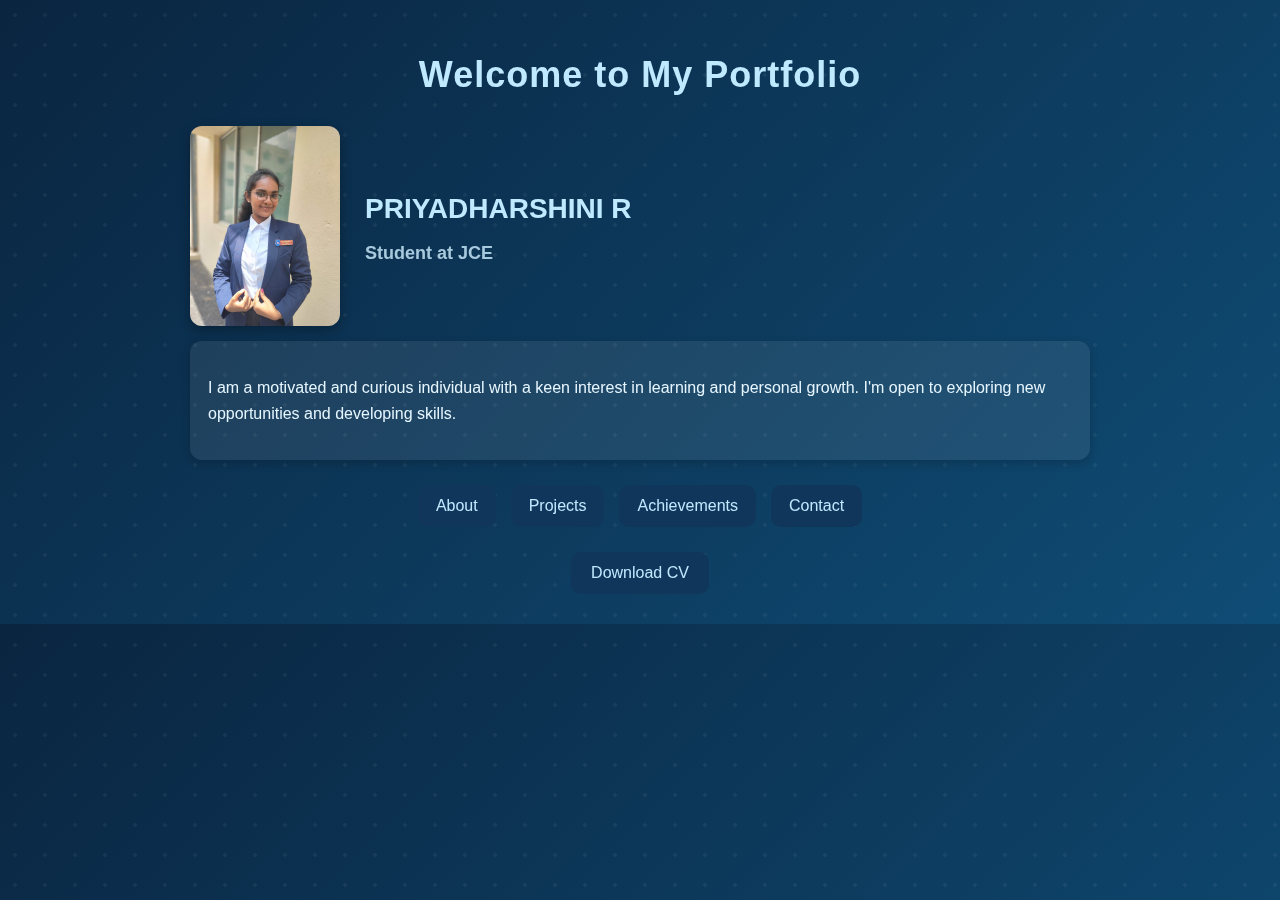
<file: index.html>
<!DOCTYPE html>
<html lang="en">
<head>
    <meta charset="UTF-8">
    <meta name="viewport" content="width=device-width, initial-scale=1.0">
    <title>My Portfolio</title>

    <!-- Linking CSS -->
    <link rel="stylesheet" href="styles.css">
</head>

<body>
    <div class="tiny-bubbles"></div>

    <div class="container">
        <h1 class="welcome-heading">Welcome to My Portfolio</h1>

        <div class="top-section">
            <div class="photo-box">
                <img src="images/myphoto.jpeg" alt="Profile Photo">
            </div>

            <div class="info">
                <h2>PRIYADHARSHINI R</h2>
                <h3>Student at JCE</h3>
            </div>
        </div>

        <div class="about-text">
            <p>
                I am a motivated and curious individual with a keen interest in learning and personal growth.
            I'm open to exploring new opportunities and developing skills.
            </p>
        </div>

        <div class="btn-box">
            <button onclick="goToPage('about.html')">About</button>
            <button onclick="goToPage('project.html')">Projects</button>
            <button onclick="goToPage('achievement.html')">Achievements</button>
            <button onclick="goToPage('contact.html')">Contact</button>
        </div>

        <div class="bottom-actions">
           <button class="cv-btn" onclick="downloadCV()">Download CV</button>
        </div>
<!-- Linking JS -->
    <script src="script.js"></script>
</body>
</html>
</file>
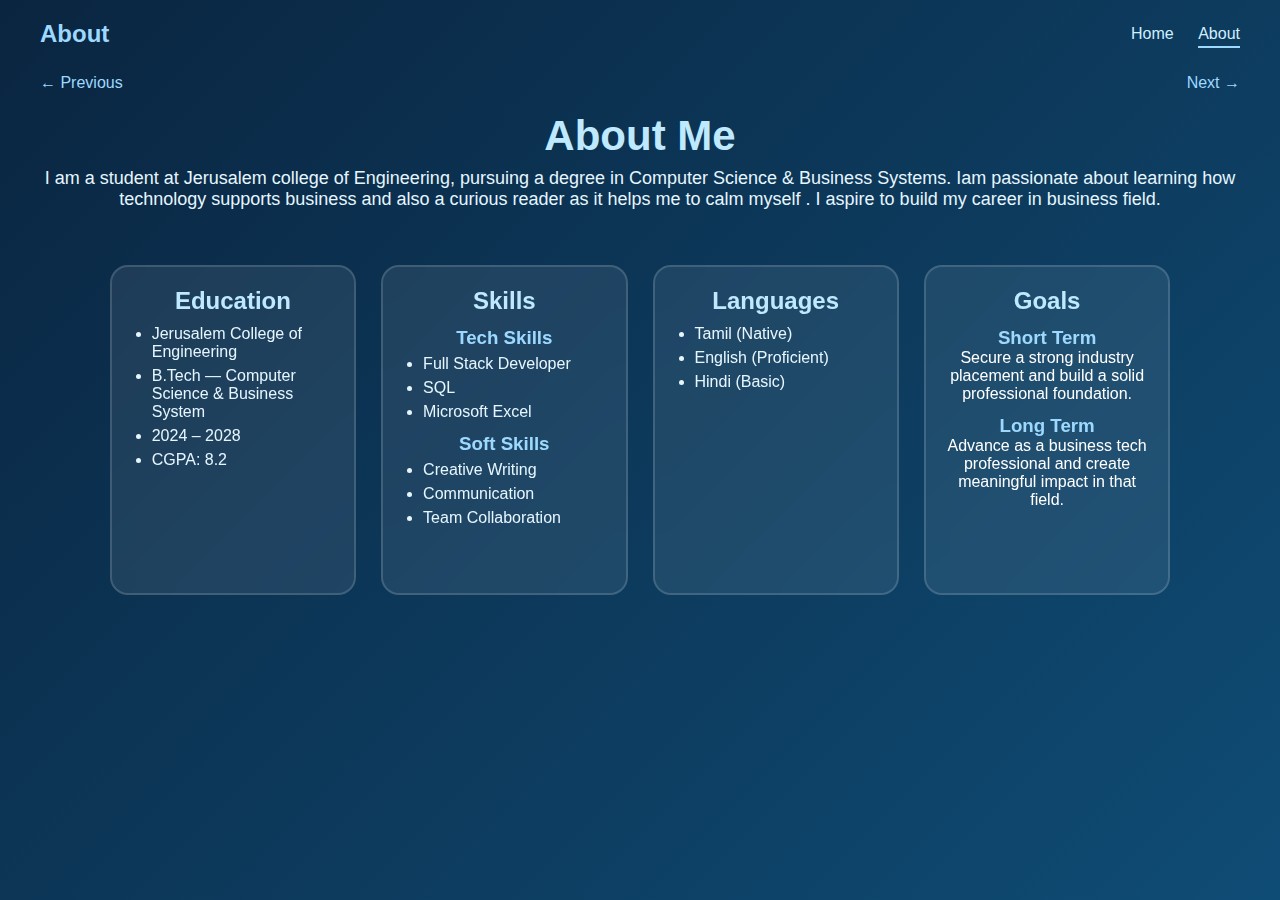
<file: about.html>
<!DOCTYPE html>
<html lang="en">
<head>
    <meta charset="UTF-8">
    <meta name="viewport" content="width=device-width, initial-scale=1.0">
    <title>About</title>
    <link rel="stylesheet" href="about.css">
</head>
<body>

    <!-- ===== Header (EXACT SAME AS ACHIEVEMENTS) ===== -->
    <header class="top-header">
        <h2 class="page-title">About</h2>

        <nav class="top-nav">
            <a href="index.html">Home</a>
            <a href="about.html" class="active">About</a>
        </nav>
    </header>

    <!-- ===== Previous + Next (EXACT SAME) ===== -->
    <div class="nav-arrows">
        <a href="index.html" class="previous-btn">← Previous</a>
        <a href="project.html" class="next-btn">Next →</a>
    </div>

    <!-- ===== About Section ===== -->
    <section class="about-section">

        <h1 class="about-title">About Me</h1>
        <p class="about-desc">
            I am a student at Jerusalem college of Engineering, pursuing a degree in 
            Computer Science & Business Systems. Iam passionate about learning how technology supports
            business and also a curious reader as it helps me to calm myself .
            I aspire to build my career in business field.
        </p>

        <!-- Four Boxes Container -->
        <div class="about-box-container">

            <div class="about-box">
                <h2>Education</h2>
                <ul>
                    <li>Jerusalem College of Engineering</li>
                    <li>B.Tech — Computer Science & Business System</li>
                    <li>2024 – 2028</li>
                    <li>CGPA: 8.2</li>
                </ul>
            </div>

            <div class="about-box">
                <h2>Skills</h2>

                <h3>Tech Skills</h3>
                <ul>
                    <li>Full Stack Developer</li>
                    <li>SQL</li>
                    <li>Microsoft Excel</li>
                </ul>

                <h3>Soft Skills</h3>
                <ul>
                    <li>Creative Writing</li>
                    <li>Communication</li>
                    <li>Team Collaboration</li>
                </ul>
            </div>

            <div class="about-box">
                <h2>Languages</h2>
                <ul>
                    <li>Tamil (Native)</li>
                    <li>English (Proficient)</li>
                    <li>Hindi (Basic)</li>
                </ul>
            </div>

            <div class="about-box">
                <h2>Goals</h2>

                <h3>Short Term</h3>
                <p>Secure a strong industry placement and build a solid professional foundation.</p>

                <h3>Long Term</h3>
                <p>Advance as a business tech professional and create meaningful impact in that field.</p>
            </div>

        </div>
    </section>

</body>
</html>
</file>
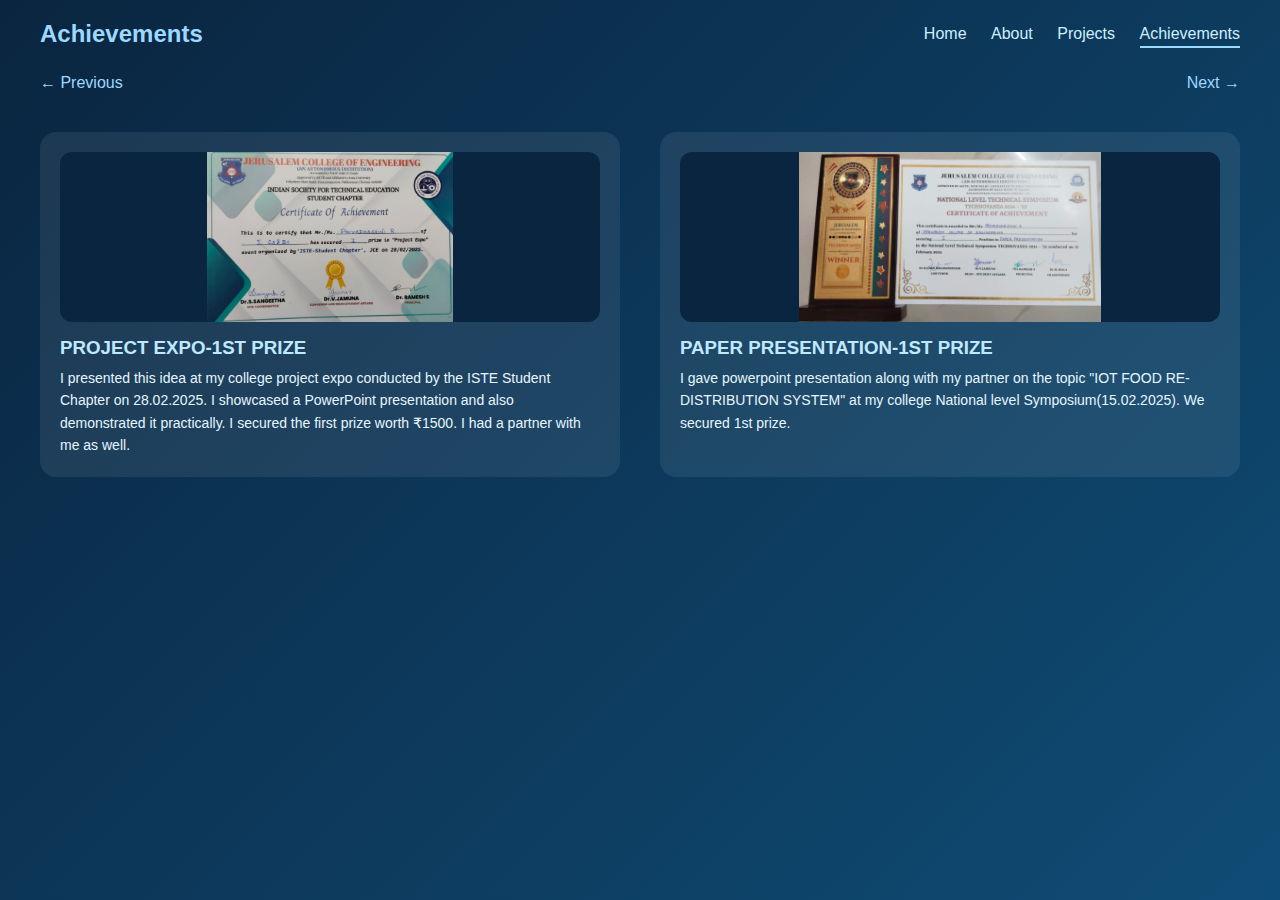
<file: achievement.html>
<!DOCTYPE html>
<html lang="en">
<head>
    <meta charset="UTF-8">
    <meta name="viewport" content="width=device-width, initial-scale=1.0">
    <title>Achievements</title>
    <link rel="stylesheet" href="achievement.css">
</head>
<body>

    <!-- ===== Header ===== -->
    <header class="top-header">
        <h2 class="page-title">Achievements</h2>

        <nav class="top-nav">
            <a href="index.html">Home</a>
            <a href="about.html">About</a>
            <a href="project.html">Projects</a>
            <a href="achievement.html" class="active">Achievements</a>
        </nav>
    </header>

    <!-- ===== Previous Button ===== -->
    <div class="nav-arrows">
    <!-- Previous -->
    <a href="project.html" class="previous-btn">← Previous</a>

    <!-- Next -->
    <a href="contact.html" class="next-btn">Next →</a>
</div>
    <!-- ===== Achievements Section ===== -->
    <section class="achievements-wrapper">

        <!-- Achievement 1 -->
        <div class="achievement-box">
            <div class="image-box">
                <img src="images/hydrocer.jpeg" alt="Achievement Image 1">
            </div>

            <h3>PROJECT EXPO-1ST PRIZE</h3>
            <p>
                I presented this idea at my college project expo conducted by the ISTE Student Chapter on 28.02.2025.
                I showcased a PowerPoint presentation and also demonstrated it practically. 
                I secured the first prize worth ₹1500. I had a partner with me as well.
     </p>

        </div>

        <!-- Achievement 2 -->
        <div class="achievement-box">
            <div class="image-box">
                <img src="images/sympocer.jpeg" alt="Achievement Image 2">
            </div>

        <h3>PAPER PRESENTATION-1ST PRIZE</h3>
            <p>
              I gave powerpoint presentation along with my partner on the topic "IOT FOOD RE-DISTRIBUTION SYSTEM" 
              at my college  National level Symposium(15.02.2025). We secured 1st prize.
            </p>
        </div>

    </section>

    <script src="achievement.js"></script>
</body>
</html>
</file>
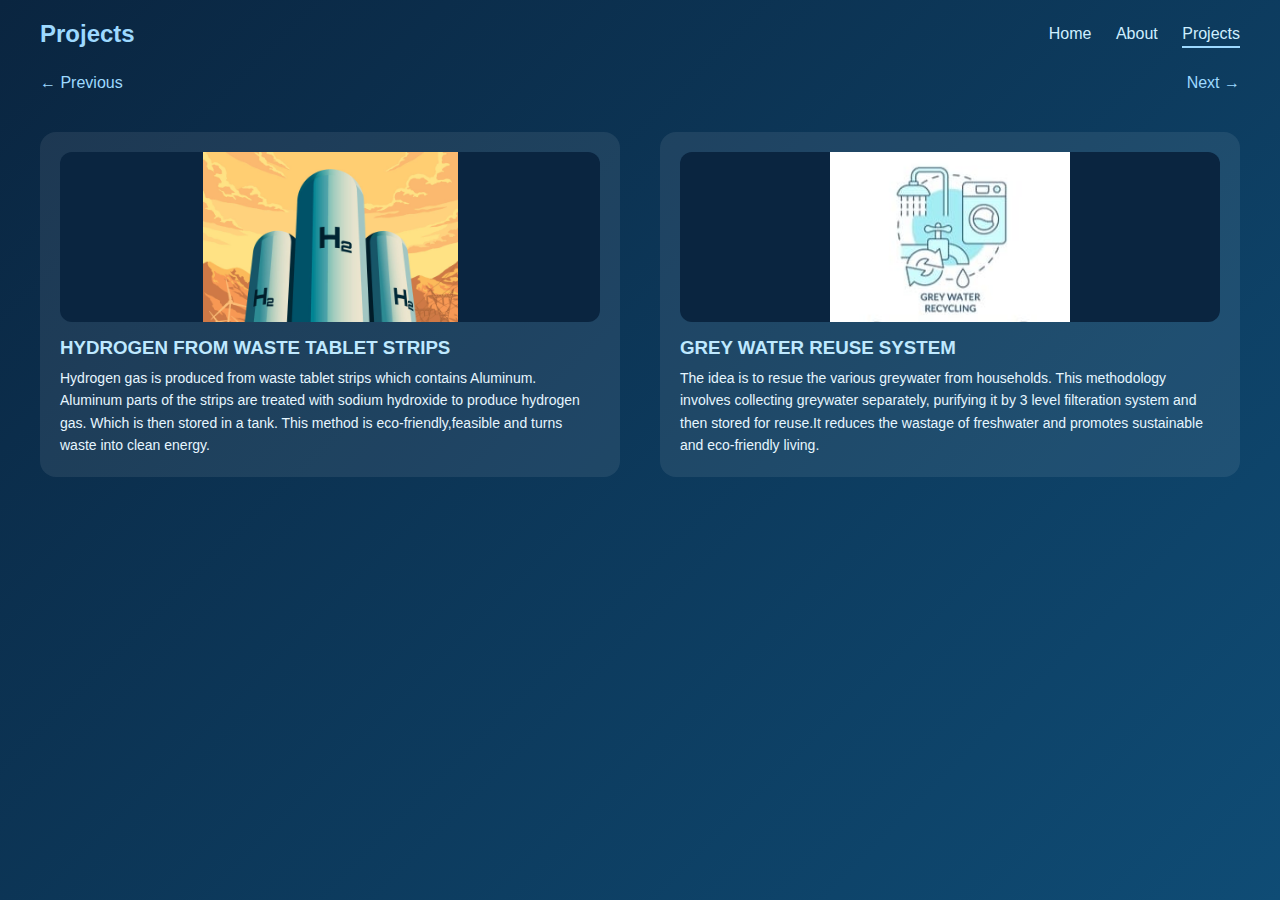
<file: project.html>
<!DOCTYPE html>
<html lang="en">
<head>
    <meta charset="UTF-8">
    <meta name="viewport" content="width=device-width, initial-scale=1.0">
    <title>Projects</title>
    <link rel="stylesheet" href="project.css">
</head>

<body>

    <!-- ===== Header ===== -->
    <header class="top-header">
        <h2 class="page-title">Projects</h2>

        <nav class="top-nav">
            <a href="index.html">Home</a>
            <a href="about.html">About</a>
            <a href="project.html" class="active">Projects</a>
        </nav>
    </header>

    <!-- ===== Previous Button ===== -->
    <div class="nav-arrows">
    <!-- Previous -->
    <a href="about.html" class="previous-btn">← Previous</a>

    <!-- Next -->
    <a href="achievement.html" class="next-btn">Next →</a>
</div>

    <!-- ===== Projects Container ===== -->
    <section class="projects-wrapper">

        <!-- Project 1 -->
        <div class="project-box">
            <div class="image-box">
                <img src="images/hydrogen.jpeg" alt="Hydrogen Project">
            </div>

            <h3>HYDROGEN FROM WASTE TABLET STRIPS</h3>
            <p>
                Hydrogen gas is produced from waste tablet strips which contains Aluminum.
                Aluminum parts of the strips are treated with sodium hydroxide to produce hydrogen gas.
                Which is then stored in a tank. This method is eco-friendly,feasible 
                and turns waste into clean energy.
            </p>
        </div>

        <!-- Project 2 -->
        <div class="project-box">
            <div class="image-box">
                <img src="images/greywater2.jpeg" alt="Extraction Model">
            </div>

            <h3>GREY WATER REUSE SYSTEM</h3>
            <p>
                The idea is to resue the various greywater from households.
                This methodology involves collecting greywater separately, purifying it by 3 level
                filteration system and then stored for reuse.It reduces the wastage of freshwater 
                and promotes sustainable and eco-friendly living.
            </p>
        </div>

    </section>

    <script src="project.js"></script>
</body>
</html>
</file>
<file: styles.css>
body {
    margin: 0;
    font-family: Arial, sans-serif;
    background: linear-gradient(135deg, #0a2540, #0f4c75); /* Match Achievements/ About page theme */
    color: #e6f6ff; /* Pale text like other pages */
}

.container {
    padding: 30px 20px; /* Reduced unnecessary spaces */
    max-width: 900px;  /* Slightly narrower */
    margin: auto;
}

h1.welcome-heading {
    text-align: center;
    font-size: 36px;
    margin-bottom: 30px; /* moved slightly upward */
    letter-spacing: 1px;
    color: #bfe9ff; /* Pale blue like theme */
}

.top-section {
    display: flex;
    align-items: center;
    gap: 25px;
    flex-wrap: wrap;
}


.photo-box {
    width: 150px;
    height: 200px;
    background: rgba(255, 255, 255, 0.08); /* match theme transparency */
    border-radius: 12px;
    backdrop-filter: blur(4px);
    overflow: hidden;
    box-shadow: 0 4px 12px rgba(0,0,0,0.3);
}

.photo-box img {
    width: 100%;
    height: 100%;
    object-fit: cover;
}

.info {
    flex: 1;
}

.info h2 {
    font-size: 28px;
    margin-bottom: 8px;
    color: #bfe9ff; /* Match theme */
}

.info h3 {
    font-size: 18px;
    opacity: 0.8;
    color: #cfefff; /* Slightly lighter for subtitle */
}

.about-text {
    margin-top: 15px;
    background: rgba(255,255,255,0.08); /* Slightly transparent pale */
    padding: 18px;
    border-radius: 12px;
    line-height: 1.6;
    box-shadow: 0 3px 10px rgba(0,0,0,0.2);
    color: #e6f6ff; /* Match text theme */
}

.btn-box {
    margin-top: 25px;
    display: flex;
    flex-wrap: wrap;
    gap: 15px;
    justify-content: center; /* Centered buttons */
}

.btn-box button {
    padding: 12px 18px;
    font-size: 16px;
    border: none;
    background: #10375b; /* Button stands out from background */
    color: #bfe9ff;      /* Pale text */
    border-radius: 10px;
    cursor: pointer;
    transition: 0.3s;
}

.btn-box button:hover {
    background: #69d5ff;
    transform: scale(1.05);
}

.bottom-actions {
    margin-top: 25px;
    display: flex;
    align-items: center;
    gap: 20px;
    justify-content: center; /* Center aligned */
}

.cv-btn {
    padding: 12px 20px;
    background: #10375b;
    border-radius: 10px;
    border: none;
    color: #bfe9ff;
    cursor: pointer;
    transition: 0.3s;
    font-size: 16px;
}

.cv-btn:hover {
    background: #0277a1;
}


/* ===== Tiny Floating Bubbles ===== */
.tiny-bubbles {
    position: fixed;
    inset: 0;
    z-index: -1;
    pointer-events: none;
    background-image: radial-gradient(circle, rgba(255,255,255,0.05) 2px, transparent 2px);
    background-size: 30px 30px;
    animation: floatBubbles 10s linear infinite;
}

@keyframes floatBubbles {
    0% { background-position: 0 -50px; }
    100% { background-position: 0 100%; }
}
@media (max-width: 768px) {

    .top-section {
        flex-direction: column;
        text-align: center;
    }

    .photo-box {
        width: 130px;
        height: 170px;
    }

    h1.welcome-heading {
        font-size: 24px;
    }

    .info h2 {
        font-size: 20px;
    }

    .info h3 {
        font-size: 15px;
    }

    .about-text {
        font-size: 14px;
        padding: 15px;
    }

    .btn-box button,
    .cv-btn {
        width: 100%;
        max-width: 260px;
    }
}
</file>
<file: about.css>
/* ===== Ocean Theme Background ===== */
* {
    margin: 0;
    padding: 0;
    box-sizing: border-box;
    font-family: Arial, Helvetica, sans-serif;
}

body {
    background: linear-gradient(135deg, #0a2540, #0f4c75);
    color: #ffffff;
    min-height: 100vh;
}

/* ===== Header (EXACT SAME AS ACHIEVEMENTS) ===== */
.top-header {
    display: flex;
    justify-content: space-between;
    align-items: center;
    padding: 20px 40px;
}

.page-title {
    color: #9dd9ff;
}

/* Navigation */
.top-nav a {
    text-decoration: none;
    color: #cfefff;
    margin-left: 20px;
}

.top-nav a.active {
    border-bottom: 2px solid #9dd9ff;
    padding-bottom: 4px;
}

/* ===== Previous + Next (EXACT SAME AS ACHIEVEMENTS) ===== */
.nav-arrows {
    display: flex;
    justify-content: space-between;
    align-items: center;
    margin: 6px 40px 10px 40px;
}

.previous-btn,
.next-btn {
    font-size: 16px;
    color: #9dd9ff;
    text-decoration: none;
    background: none;
    border: none;
    padding: 0;
    cursor: pointer;
    transition: color 0.3s ease;
}

.previous-btn:hover,
.next-btn:hover {
    color: #ffffff;
}

/* ===== About Section ===== */
.about-section {
    text-align: center;
    margin-top: -10px; /* moved slightly upwards */
    padding: 20px;
}

.about-title {
    font-size: 42px; /* reduced from 50px */
    font-weight: 700;
    margin-bottom: 8px;
    color: #bfe9ff;
}

.about-desc {
    font-size: 18px;
    color: #e6f6ff;
    margin-bottom: 35px;
}

/* ===== Four Boxes Row ===== */
.about-box-container {
    display: flex;
    justify-content: center;
    gap: 25px;
    padding: 20px 60px;
}

/* ===== Each Box ===== */
.about-box {
    width: 22%;
    padding: 20px;
    background: rgba(255,255,255,0.08);
    backdrop-filter: blur(10px);
    border-radius: 18px;
    color: #ffffff;
    transition: 0.4s;
    min-height: 330px;
    border: 2px solid rgba(255,255,255,0.15);
}

.about-box:hover {
    transform: translateY(-5px);
    background: rgba(255,255,255,0.15);
    box-shadow: 0 6px 20px rgba(0,0,0,0.3);
}

.about-box h2 {
    margin-bottom: 10px;
    color: #bfe9ff;
}

.about-box h3 {
    margin-top: 12px;
    color: #9dd9ff;
}

.about-box ul {
    padding-left: 20px;
    text-align: left;
}

.about-box ul li {
    margin: 6px 0;
    color: #e6f6ff;
}
@media (max-width: 768px) {

    /* Header */
    .top-header {
        flex-direction: column;
        gap: 10px;
        padding: 15px 20px;
        text-align: center;
    }

    .top-nav a {
        margin: 0 10px;
    }

    /* Prev / Next arrows */
    .nav-arrows {
        margin: 10px 20px;
        font-size: 14px;
    }

    /* Title & description */
    .about-title {
        font-size: 26px;
    }

    .about-desc {
        font-size: 14px;
        margin-bottom: 25px;
    }

    /* Boxes container */
    .about-box-container {
        flex-direction: column;
        padding: 10px;
        gap: 20px;
    }

    /* Individual box */
    .about-box {
        width: 100%;
        min-height: auto;
    }
}
.about-box-container {
    flex-wrap: wrap;
}
</file>
<file: achievement.css>
* {
    margin: 0;
    padding: 0;
    box-sizing: border-box;
    font-family: Arial, Helvetica, sans-serif;
}

body {
    background: linear-gradient(135deg, #0a2540, #0f4c75);
    color: #ffffff;
    min-height: 100vh;
}

/* ===== Header ===== */
.top-header {
    display: flex;
    justify-content: space-between;
    align-items: center;
    padding: 20px 40px;
}

.page-title {
    color: #9dd9ff;
}

.top-nav a {
    text-decoration: none;
    color: #cfefff;
    margin-left: 20px;
}

.top-nav a.active {
    border-bottom: 2px solid #9dd9ff;
    padding-bottom: 4px;
}

/* ===== Previous / Next Buttons ===== */
.nav-arrows {
    display: flex;
    justify-content: space-between;
    align-items: center;
    margin: 6px 40px 10px 40px;
}

.previous-btn,
.next-btn {
    font-size: 16px;
    color: #9dd9ff;
    text-decoration: none;
    cursor: pointer;
    transition: color 0.3s ease;
}

.previous-btn:hover,
.next-btn:hover {
    color: #ffffff;
}

/* ===== Achievements Layout (DESKTOP) ===== */
.achievements-wrapper {
    display: grid;
    grid-template-columns: repeat(2, 1fr); /* 2 per row */
    gap: 40px;
    padding: 30px 40px;
}

/* ===== Achievement Box ===== */
.achievement-box {
    background: rgba(255, 255, 255, 0.08);
    border-radius: 16px;
    padding: 20px;
}

/* ===== Image Box ===== */
.image-box {
    width: 100%;
    height: 170px;
    border-radius: 12px;
    overflow: hidden;
    margin-bottom: 15px;
}

.image-box img {
    width: 100%;
    height: 100%;
    object-fit: contain;
    background-color: #0a2540;
}

/* ===== Text ===== */
.achievement-box h3 {
    color: #bfe9ff;
    margin-bottom: 8px;
}

.achievement-box p {
    font-size: 14px;
    line-height: 1.6;
    color: #e6f6ff;
}

/* ===== Mobile & Tablet ===== */
@media (max-width: 768px) {

    /* Header */
    .top-header {
        flex-direction: column;
        gap: 10px;
        padding: 15px 20px;
        text-align: center;
    }

    .top-nav a {
        margin: 0 10px;
    }

    /* Prev / Next */
    .nav-arrows {
        margin: 10px 20px;
        font-size: 14px;
    }

    /* Achievements Layout */
    .achievements-wrapper {
        grid-template-columns: 1fr; /* one below one */
        padding: 20px;
        gap: 25px;
    }

    /* Image */
    .image-box {
        height: 140px;
    }

    /* Text */
    .achievement-box h3 {
        font-size: 16px;
    }

    .achievement-box p {
        font-size: 13px;
    }
}
</file>
<file: project.css>
* {
    margin: 0;
    padding: 0;
    box-sizing: border-box;
    font-family: Arial, Helvetica, sans-serif;
}

body {
    background: linear-gradient(135deg, #0a2540, #0f4c75);
    color: #ffffff;
    min-height: 100vh;
}

/* ===== Header ===== */
.top-header {
    display: flex;
    justify-content: space-between;
    align-items: center;
    padding: 20px 40px;
}

.page-title {
    color: #9dd9ff;
}

.top-nav a {
    text-decoration: none;
    color: #cfefff;
    margin-left: 20px;
}

.top-nav a.active {
    border-bottom: 2px solid #9dd9ff;
    padding-bottom: 4px;
}

/* ===== Previous / Next Buttons ===== */
.nav-arrows {
    display: flex;
    justify-content: space-between;
    align-items: center;
    margin: 6px 40px 10px 40px;
}

.previous-btn,
.next-btn {
    font-size: 16px;
    color: #9dd9ff;
    text-decoration: none;
    cursor: pointer;
    transition: color 0.3s ease;
}

.previous-btn:hover,
.next-btn:hover {
    color: #ffffff;
}

/* ===== Projects Layout (DESKTOP) ===== */
.projects-wrapper {
    display: grid;
    grid-template-columns: repeat(2, 1fr); /* 2 cards per row */
    gap: 40px;
    padding: 30px 40px;
}

/* ===== Project Box ===== */
.project-box {
    background: rgba(255, 255, 255, 0.08);
    border-radius: 16px;
    padding: 20px;
}

/* ===== Image Box ===== */
.image-box {
    width: 100%;
    height: 170px;
    border-radius: 12px;
    overflow: hidden;
    margin-bottom: 15px;
}

.image-box img {
    width: 100%;
    height: 100%;
    object-fit: contain;
    background-color: #0a2540;
}

/* ===== Text ===== */
.project-box h3 {
    color: #bfe9ff;
    margin-bottom: 8px;
}

.project-box p {
    font-size: 14px;
    line-height: 1.6;
    color: #e6f6ff;
}

/* ===== Mobile & Tablet ===== */
@media (max-width: 768px) {

    /* Header */
    .top-header {
        flex-direction: column;
        gap: 10px;
        padding: 15px 20px;
        text-align: center;
    }

    .top-nav a {
        margin: 0 10px;
    }

    /* Prev / Next */
    .nav-arrows {
        margin: 10px 20px;
        font-size: 14px;
    }

    /* Projects Layout */
    .projects-wrapper {
        grid-template-columns: 1fr; /* one below one */
        padding: 20px;
        gap: 25px;
    }

    /* Image */
    .image-box {
        height: 140px;
    }

    /* Text */
    .project-box h3 {
        font-size: 16px;
    }

    .project-box p {
        font-size: 13px;
    }
}
</file>
